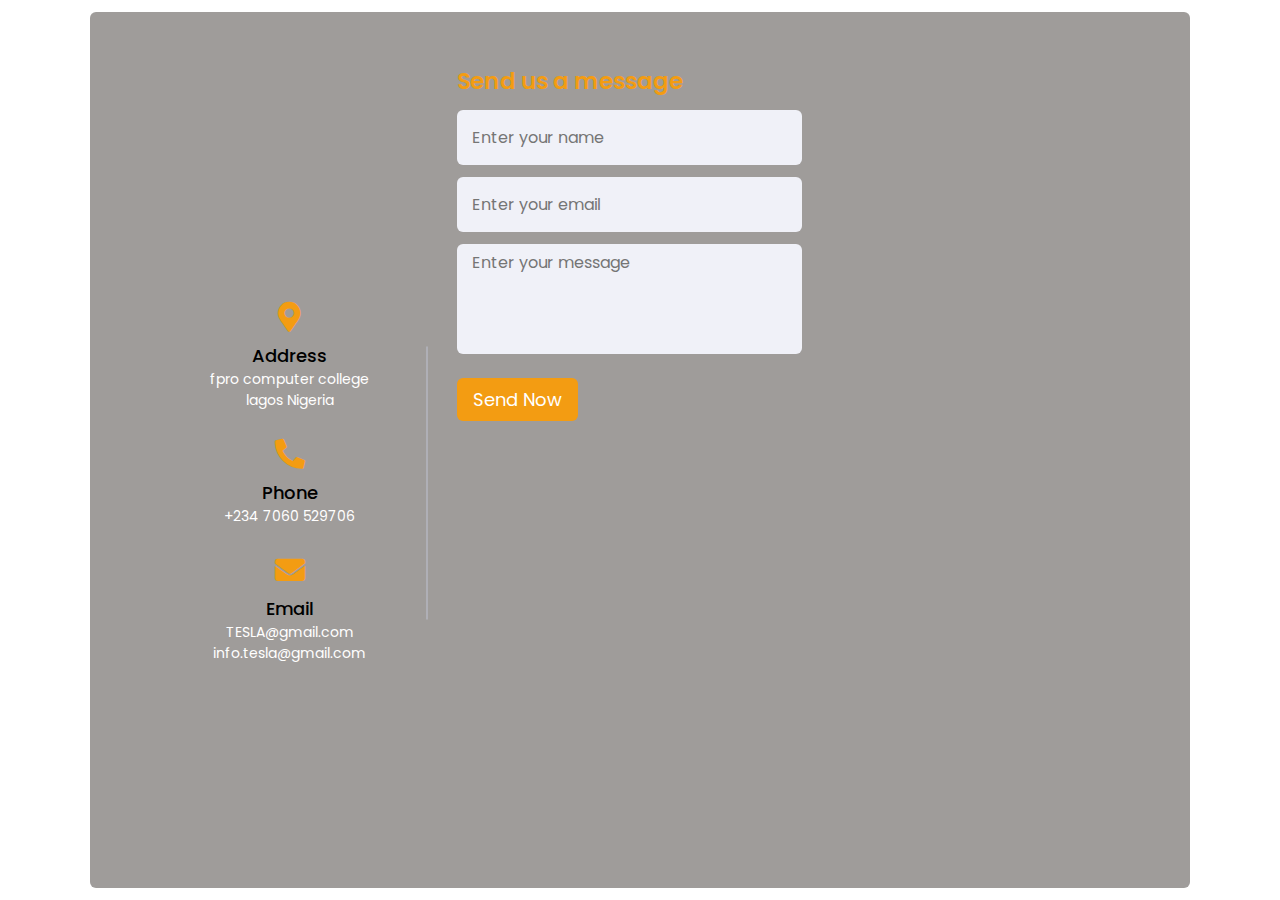
<file: Responsive Contact Us Form/index.html>
<!DOCTYPE html>
<!-- Website - www.codingnepalweb.com -->
<html lang="en" dir="ltr">
  <head>
    <meta charset="UTF-8" />
    <title>Responsive Contact Us Form | CodingLab</title>
    <link rel="stylesheet" href="style.css" />
    <!-- Fontawesome CDN Link -->
    <link rel="stylesheet" href="https://cdnjs.cloudflare.com/ajax/libs/font-awesome/5.15.2/css/all.min.css" />
    <meta name="viewport" content="width=device-width, initial-scale=1.0" />
  </head>
  <body>
    <div class="container">
      <div class="content">
        <div class="left-side">
          <div class="address details">
            <i class="fas fa-map-marker-alt"></i>
            <div class="topic">Address</div>
            <div class="text-one">fpro computer college</div>
            <div class="text-two">lagos Nigeria</div>
          </div>
          <div class="phone details">
            <i class="fas fa-phone-alt"></i>
            <div class="topic">Phone</div>
            <div class="text-one">+234 7060 529706</div>
          </div>
          <div class="email details">
            <i class="fas fa-envelope"></i>
            <div class="topic">Email</div>
            <div class="text-one">TESLA@gmail.com</div>
            <div class="text-two">info.tesla@gmail.com</div>
          </div>
        </div>
        <div class="right-side">
          <div class="topic-text">Send us a message</div>
         
          <form action="#">
            <div class="input-box">
              <input type="text" placeholder="Enter your name" />
            </div>
            <div class="input-box">
              <input type="text" placeholder="Enter your email" />
            </div>
            <div class="input-box message-box">
              <textarea placeholder="Enter your message"></textarea>
            </div>
            <div class="button">
              <input type="button" value="Send Now"/>
            </div>
            
          </form>
  <div class="map"><iframe
  src="https://www.google.com/maps/embed?pb=!1m18!1m12!1m3!1d3962.680488489465!2d3.2828720737309642!3d6.686442521250998!2m3!1f0!2f0!3f0!3m2!1i1024!2i768!4f13.1!3m3!1m2!1s0x103b9753ffffffff%3A0x97464b20f0f4262d!2sFPRO%20COMPUTER%20COLLEGE!5e0!3m2!1sen!2sng!4v1698479583120!5m2!1sen!2sng"
  width="600" height="450" style="border:0;" allowfullscreen="" loading="lazy"
  referrerpolicy="no-referrer-when-downgrade"></iframe></div>
        </div>
      </div>
    </div>
  </body>
</html>
</file>
<file: Responsive Contact Us Form/style.css>
/* Google Font CDN Link */
@import url("https://fonts.googleapis.com/css2?family=Poppins:wght@200;300;400;500;600;700&display=swap");
* {
  margin: 0;
  padding: 0;
  box-sizing: border-box;
  font-family: "Poppins", sans-serif;
}
body {
  min-height: 100vh;
  width: 100%;
  /* background: #c8e8e9; */
  display: flex;
  align-items: center;
  justify-content: center;
}
.container {
  max-width: 1100px;
  width: 100%;
  background-color: #9f9c9a;
  border-radius: 6px;
  /* padding: 20px 20px 30px 70px; */
  padding-left: 6%;
  padding-right: 3%;
  /* margin-bottom: 10px; */
  padding-top:4% ;
  /* box-shadow: 0 5px 10px rgba(0, 0, 0, 0.2); */
}
.container .content {
  display: flex;
  align-items: center;
  justify-content: space-between;
}
.container .content .left-side {
  width: 25%;
  height: 100%;
  display: flex;
  flex-direction: column;
  align-items: center;
  justify-content: center;
  margin-top: 15px;
  position: relative;
}
.content .left-side::before {
  content: "";
  position: absolute;
  height: 70%;
  width: 2px;
  right: -15px;
  top: 50%;
  transform: translateY(-50%);
  background: #afafb6;
}
.content .left-side .details {
  margin: 14px;
  text-align: center;
}
.content .left-side .details i {
  font-size: 30px;
  color:#f39c12;
  margin-bottom: 10px;
}
.content .left-side .details .topic {
  font-size: 18px;
  font-weight: 500;
}
.content .left-side .details .text-one,
.content .left-side .details .text-two {
  font-size: 14px;
  color: #fff;
}

.container .content .right-side {
  width: 35%;
  margin-right: 350px;
  /* right: 29%; */
  justify-content: center;
}

.content .right-side .topic-text {
  font-size: 23px;
  font-weight: 600;
  color:#f39c12;
}
.right-side .input-box {
  height: 55px;
  width: 100%;
  margin: 12px 0;
}
.right-side .input-box input,
.right-side .input-box textarea {
  height: 100%;
  width: 100%;
  border: none;
  outline: none;
  font-size: 16px;
  background: #f0f1f8;
  border-radius: 6px;
  padding: 0 15px;
  resize: none;
}
.right-side .message-box {
  min-height: 110px;
}
.right-side .input-box textarea {
  padding-top: 6px;
}
.right-side .button {
  display: inline-block;
  margin-top: 12px;
}
.right-side .button input[type="button"] {
  color: #fff;
  font-size: 18px;
  outline: none;
  border: none;
  padding: 8px 16px;
  border-radius: 6px;
  background:#f39c12;
  cursor: pointer;
  transition: all 0.3s ease;
  margin-bottom: 10px;
}
.button input[type="button"]:hover {
  background: rgb(200, 200, 179);
}

@media (max-width: 950px) {
  .container {
    width: 90%;
    padding: 30px 40px 40px 35px;
  }
  .container .content .right-side {
    width: 75%;
    margin-left: 55px;
  }
}
@media (max-width: 820px) {
  .container {
    margin: 40px 0;
    height: 100%;
  }
  .container .content {
    flex-direction: column-reverse;
  }
  .container .content .left-side {
    width: 100%;
    flex-direction: row;
    margin-top: 40px;
    justify-content: center;
    flex-wrap: wrap;
  }
  .container .content .left-side::before {
    display: none;
  }
  .container .content .right-side {
    width: 100%;
    margin-left: 0;
  }
}



/* /// */
</file>
